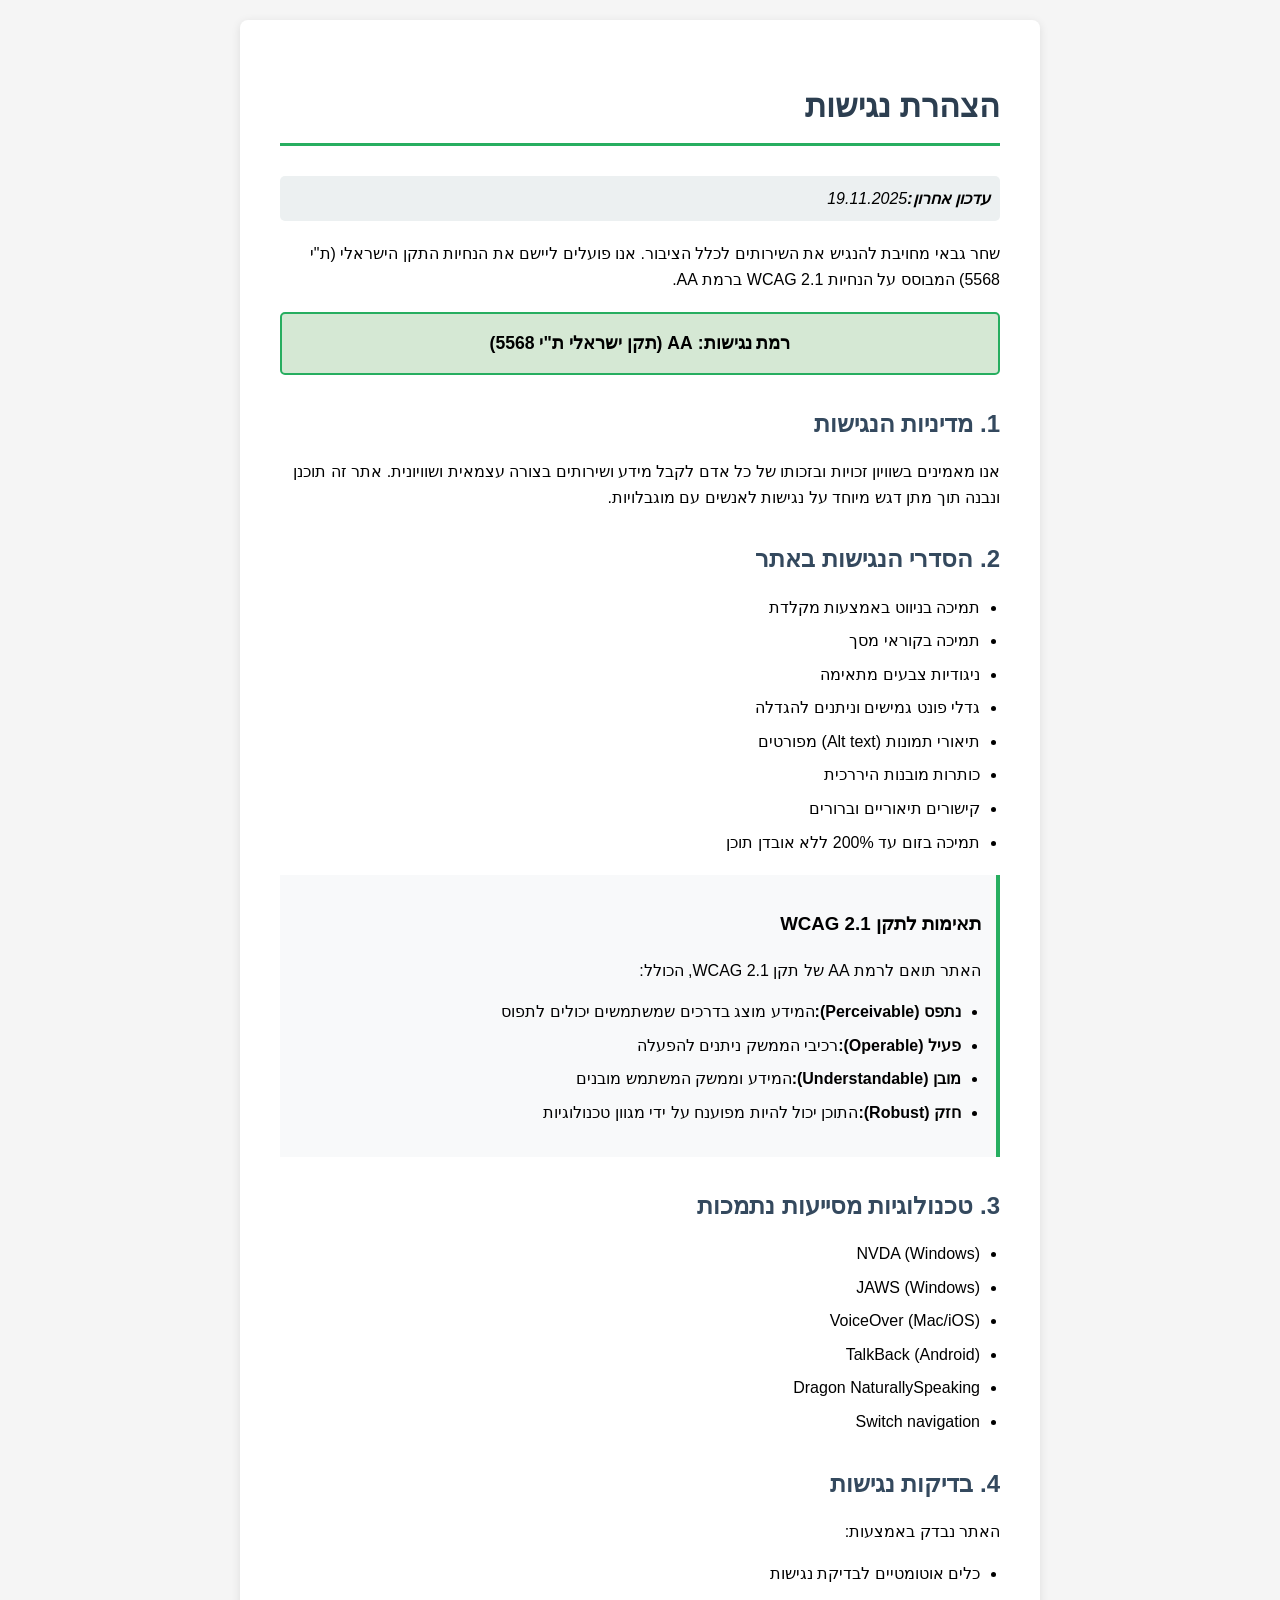
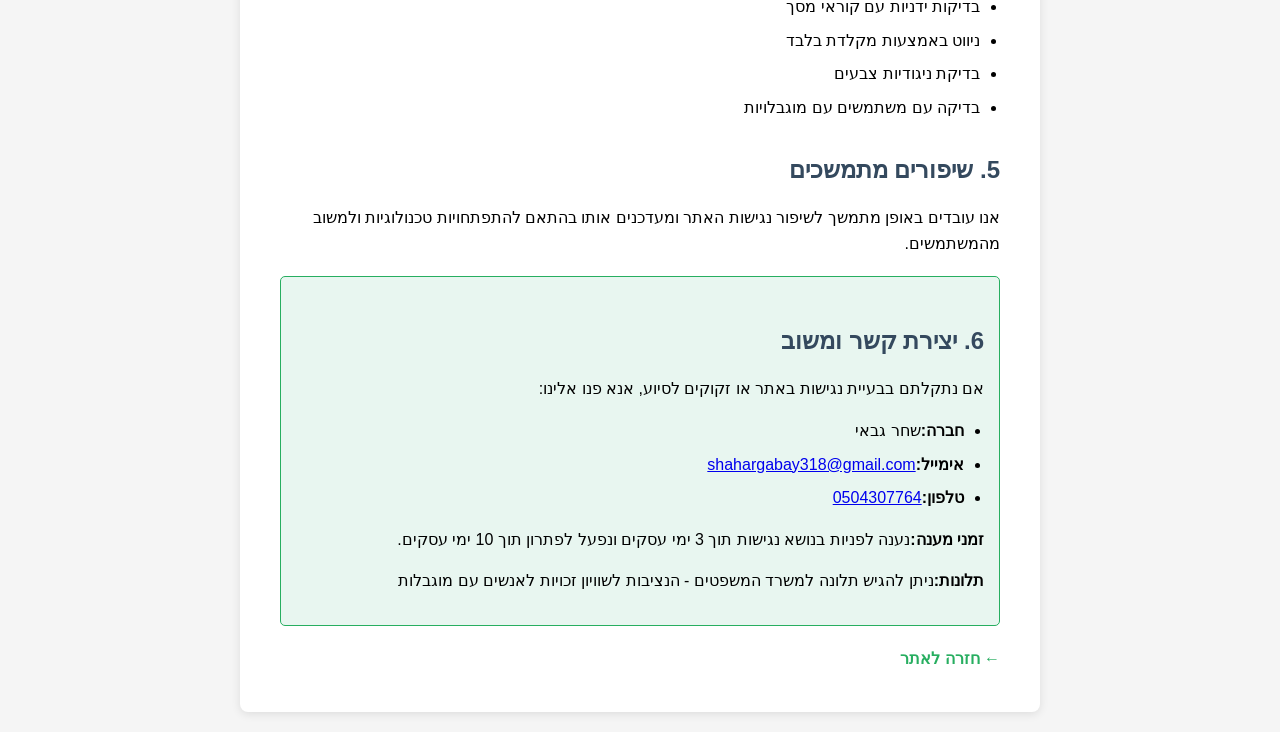
<file: public/accessibility.html>
<!doctype html><html dir="rtl" lang="he"><head><meta charset="UTF-8"><meta content="width=device-width,initial-scale=1" name="viewport"><title>הצהרת נגישות - שחר גבאי</title><style>body{font-family:'Segoe UI',Tahoma,Geneva,Verdana,sans-serif;line-height:1.6;max-width:800px;margin:0 auto;padding:20px;background-color:#f5f5f5;direction:rtl}.container{background:#fff;padding:40px;border-radius:8px;box-shadow:0 2px 10px rgba(0,0,0,.1)}h1{color:#2c3e50;border-bottom:3px solid #27ae60;padding-bottom:10px;margin-bottom:30px}h2{color:#34495e;margin-top:30px;margin-bottom:15px}.last-updated{background:#ecf0f1;padding:10px;border-radius:5px;margin-bottom:20px;font-style:italic}.contact-info{background:#e8f6f0;border:1px solid #27ae60;padding:15px;border-radius:5px;margin-top:20px}.compliance-level{background:#d5e8d4;border:2px solid #27ae60;padding:15px;border-radius:5px;margin:20px 0;text-align:center;font-weight:700;font-size:1.1em}ul{padding-right:20px}li{margin-bottom:8px}.back-link{display:inline-block;margin-top:20px;color:#27ae60;text-decoration:none;font-weight:700}.back-link:hover{text-decoration:underline}.wcag-info{background:#f8f9fa;border-right:4px solid #27ae60;padding:15px;margin:20px 0}</style></head><body><div class="container"><h1>הצהרת נגישות</h1><div class="last-updated"><strong>עדכון אחרון:</strong>19.11.2025</div><p>שחר גבאי מחויבת להנגיש את השירותים לכלל הציבור. אנו פועלים ליישם את הנחיות התקן הישראלי (ת"י 5568) המבוסס על הנחיות WCAG 2.1 ברמת AA.</p><div class="compliance-level">רמת נגישות: AA (תקן ישראלי ת"י 5568)</div><h2>1. מדיניות הנגישות</h2><p>אנו מאמינים בשוויון זכויות ובזכותו של כל אדם לקבל מידע ושירותים בצורה עצמאית ושוויונית. אתר זה תוכנן ונבנה תוך מתן דגש מיוחד על נגישות לאנשים עם מוגבלויות.</p><h2>2. הסדרי הנגישות באתר</h2><ul><li>תמיכה בניווט באמצעות מקלדת</li><li>תמיכה בקוראי מסך</li><li>ניגודיות צבעים מתאימה</li><li>גדלי פונט גמישים וניתנים להגדלה</li><li>תיאורי תמונות (Alt text) מפורטים</li><li>כותרות מובנות היררכית</li><li>קישורים תיאוריים וברורים</li><li>תמיכה בזום עד 200% ללא אובדן תוכן</li></ul><div class="wcag-info"><h3>תאימות לתקן WCAG 2.1</h3><p>האתר תואם לרמת AA של תקן WCAG 2.1, הכולל:</p><ul><li><strong>נתפס (Perceivable):</strong>המידע מוצג בדרכים שמשתמשים יכולים לתפוס</li><li><strong>פעיל (Operable):</strong>רכיבי הממשק ניתנים להפעלה</li><li><strong>מובן (Understandable):</strong>המידע וממשק המשתמש מובנים</li><li><strong>חזק (Robust):</strong>התוכן יכול להיות מפוענח על ידי מגוון טכנולוגיות</li></ul></div><h2>3. טכנולוגיות מסייעות נתמכות</h2><ul><li>NVDA (Windows)</li><li>JAWS (Windows)</li><li>VoiceOver (Mac/iOS)</li><li>TalkBack (Android)</li><li>Dragon NaturallySpeaking</li><li>Switch navigation</li></ul><h2>4. בדיקות נגישות</h2><p>האתר נבדק באמצעות:</p><ul><li>כלים אוטומטיים לבדיקת נגישות</li><li>בדיקות ידניות עם קוראי מסך</li><li>ניווט באמצעות מקלדת בלבד</li><li>בדיקת ניגודיות צבעים</li><li>בדיקה עם משתמשים עם מוגבלויות</li></ul><h2>5. שיפורים מתמשכים</h2><p>אנו עובדים באופן מתמשך לשיפור נגישות האתר ומעדכנים אותו בהתאם להתפתחויות טכנולוגיות ולמשוב מהמשתמשים.</p><div class="contact-info"><h2>6. יצירת קשר ומשוב</h2><p>אם נתקלתם בבעיית נגישות באתר או זקוקים לסיוע, אנא פנו אלינו:</p><ul><li><strong>חברה:</strong>שחר גבאי</li><li><strong>אימייל:</strong><a href="mailto:shahargabay318@gmail.com">shahargabay318@gmail.com</a></li><li><strong>טלפון:</strong><a href="tel:0504307764">0504307764</a></li></ul><p><strong>זמני מענה:</strong>נענה לפניות בנושא נגישות תוך 3 ימי עסקים ונפעל לפתרון תוך 10 ימי עסקים.</p><p><strong>תלונות:</strong>ניתן להגיש תלונה למשרד המשפטים - הנציבות לשוויון זכויות לאנשים עם מוגבלות</p></div><a href="/" class="back-link">← חזרה לאתר</a></div></body></html>
</file>
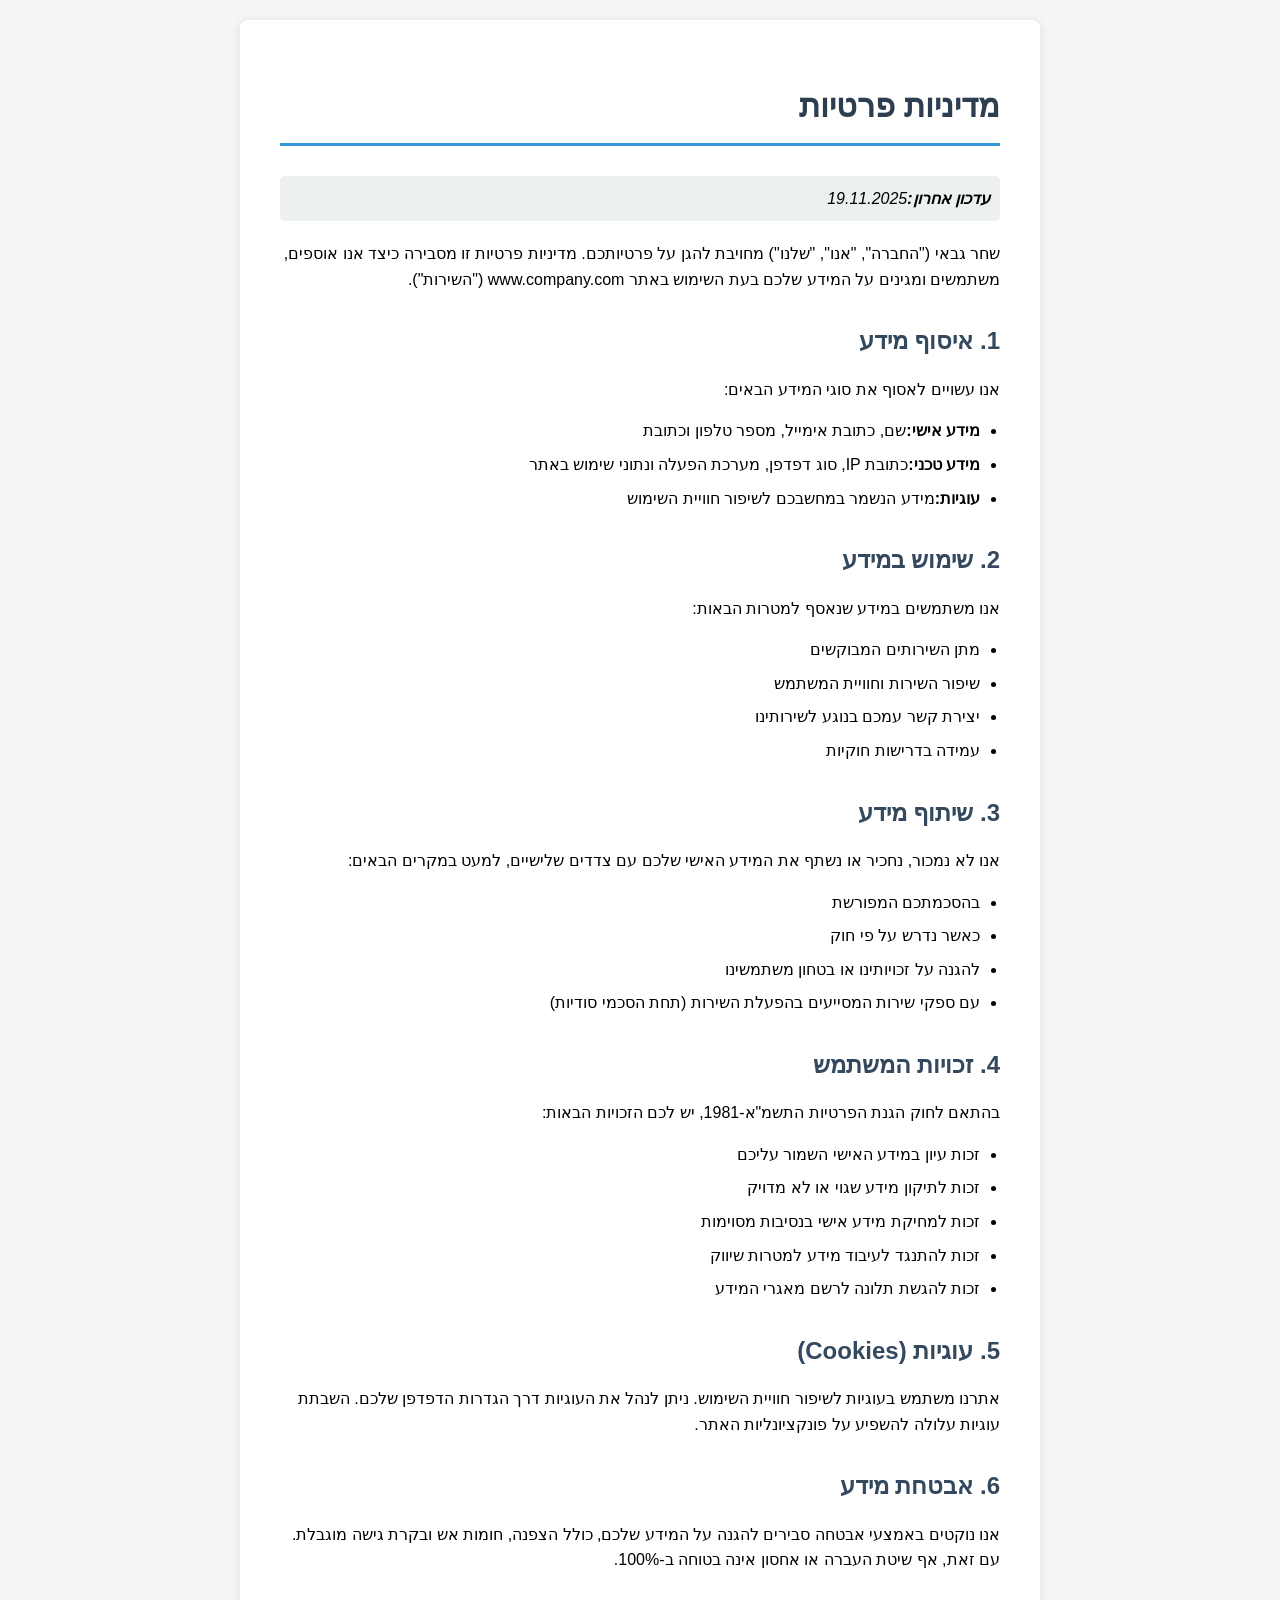
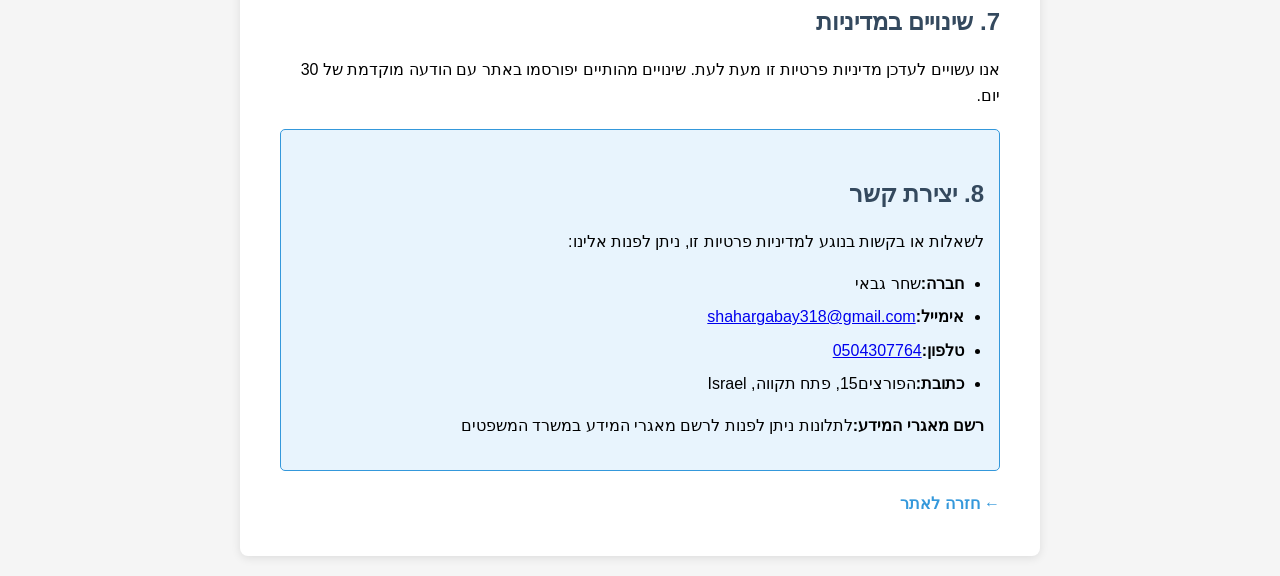
<file: public/privacy.html>
<!doctype html><html dir="rtl" lang="he"><head><meta charset="UTF-8"><meta content="width=device-width,initial-scale=1" name="viewport"><title>מדיניות פרטיות - שחר גבאי</title><style>body{font-family:'Segoe UI',Tahoma,Geneva,Verdana,sans-serif;line-height:1.6;max-width:800px;margin:0 auto;padding:20px;background-color:#f5f5f5;direction:rtl}.container{background:#fff;padding:40px;border-radius:8px;box-shadow:0 2px 10px rgba(0,0,0,.1)}h1{color:#2c3e50;border-bottom:3px solid #3498db;padding-bottom:10px;margin-bottom:30px}h2{color:#34495e;margin-top:30px;margin-bottom:15px}.last-updated{background:#ecf0f1;padding:10px;border-radius:5px;margin-bottom:20px;font-style:italic}.contact-info{background:#e8f4fd;border:1px solid #3498db;padding:15px;border-radius:5px;margin-top:20px}ul{padding-right:20px}li{margin-bottom:8px}.back-link{display:inline-block;margin-top:20px;color:#3498db;text-decoration:none;font-weight:700}.back-link:hover{text-decoration:underline}</style></head><body><div class="container"><h1>מדיניות פרטיות</h1><div class="last-updated"><strong>עדכון אחרון:</strong>19.11.2025</div><p>שחר גבאי ("החברה", "אנו", "שלנו") מחויבת להגן על פרטיותכם. מדיניות פרטיות זו מסבירה כיצד אנו אוספים, משתמשים ומגינים על המידע שלכם בעת השימוש באתר www.company.com ("השירות").</p><h2>1. איסוף מידע</h2><p>אנו עשויים לאסוף את סוגי המידע הבאים:</p><ul><li><strong>מידע אישי:</strong>שם, כתובת אימייל, מספר טלפון וכתובת</li><li><strong>מידע טכני:</strong>כתובת IP, סוג דפדפן, מערכת הפעלה ונתוני שימוש באתר</li><li><strong>עוגיות:</strong>מידע הנשמר במחשבכם לשיפור חוויית השימוש</li></ul><h2>2. שימוש במידע</h2><p>אנו משתמשים במידע שנאסף למטרות הבאות:</p><ul><li>מתן השירותים המבוקשים</li><li>שיפור השירות וחוויית המשתמש</li><li>יצירת קשר עמכם בנוגע לשירותינו</li><li>עמידה בדרישות חוקיות</li></ul><h2>3. שיתוף מידע</h2><p>אנו לא נמכור, נחכיר או נשתף את המידע האישי שלכם עם צדדים שלישיים, למעט במקרים הבאים:</p><ul><li>בהסכמתכם המפורשת</li><li>כאשר נדרש על פי חוק</li><li>להגנה על זכויותינו או בטחון משתמשינו</li><li>עם ספקי שירות המסייעים בהפעלת השירות (תחת הסכמי סודיות)</li></ul><h2>4. זכויות המשתמש</h2><p>בהתאם לחוק הגנת הפרטיות התשמ"א-1981, יש לכם הזכויות הבאות:</p><ul><li>זכות עיון במידע האישי השמור עליכם</li><li>זכות לתיקון מידע שגוי או לא מדויק</li><li>זכות למחיקת מידע אישי בנסיבות מסוימות</li><li>זכות להתנגד לעיבוד מידע למטרות שיווק</li><li>זכות להגשת תלונה לרשם מאגרי המידע</li></ul><h2>5. עוגיות (Cookies)</h2><p>אתרנו משתמש בעוגיות לשיפור חוויית השימוש. ניתן לנהל את העוגיות דרך הגדרות הדפדפן שלכם. השבתת עוגיות עלולה להשפיע על פונקציונליות האתר.</p><h2>6. אבטחת מידע</h2><p>אנו נוקטים באמצעי אבטחה סבירים להגנה על המידע שלכם, כולל הצפנה, חומות אש ובקרת גישה מוגבלת. עם זאת, אף שיטת העברה או אחסון אינה בטוחה ב-100%.</p><h2>7. שינויים במדיניות</h2><p>אנו עשויים לעדכן מדיניות פרטיות זו מעת לעת. שינויים מהותיים יפורסמו באתר עם הודעה מוקדמת של 30 יום.</p><div class="contact-info"><h2>8. יצירת קשר</h2><p>לשאלות או בקשות בנוגע למדיניות פרטיות זו, ניתן לפנות אלינו:</p><ul><li><strong>חברה:</strong>שחר גבאי</li><li><strong>אימייל:</strong><a href="mailto:shahargabay318@gmail.com">shahargabay318@gmail.com</a></li><li><strong>טלפון:</strong><a href="tel:0504307764">0504307764</a></li><li><strong>כתובת:</strong>הפורצים15, פתח תקווה, Israel</li></ul><p><strong>רשם מאגרי המידע:</strong>לתלונות ניתן לפנות לרשם מאגרי המידע במשרד המשפטים</p></div><a href="/" class="back-link">← חזרה לאתר</a></div></body></html>
</file>
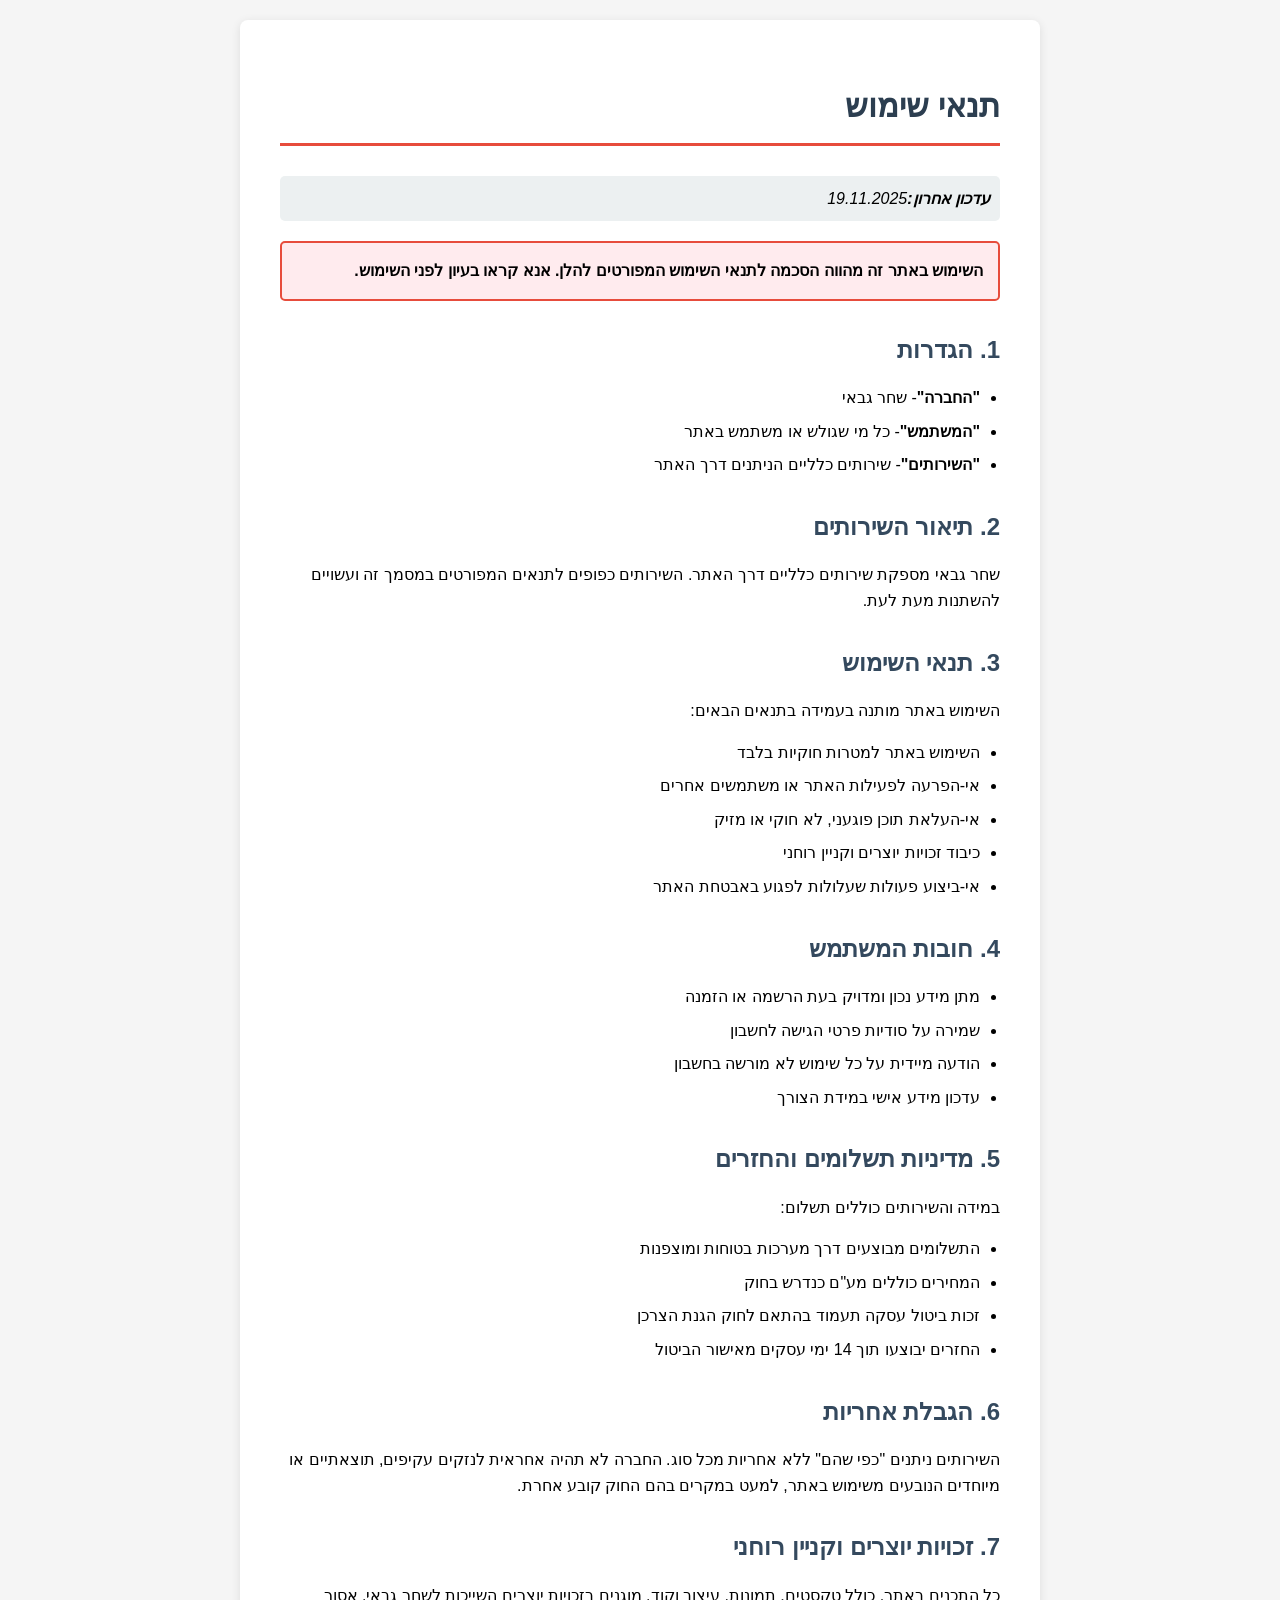
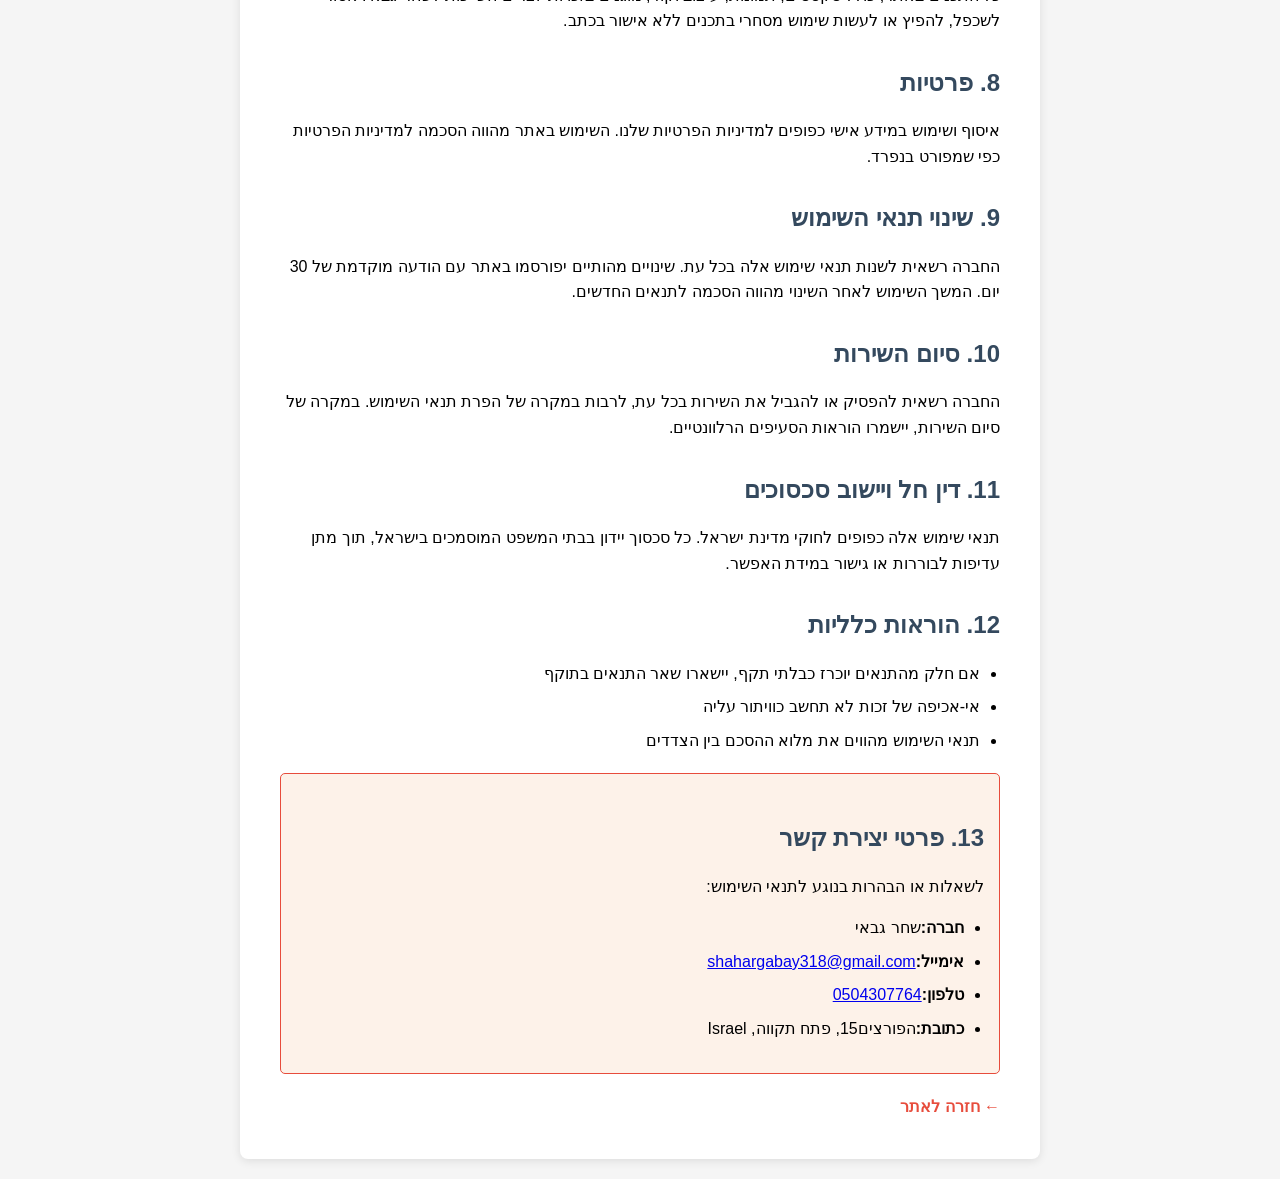
<file: public/terms.html>
<!doctype html><html dir="rtl" lang="he"><head><meta charset="UTF-8"><meta content="width=device-width,initial-scale=1" name="viewport"><title>תנאי שימוש - שחר גבאי</title><style>body{font-family:'Segoe UI',Tahoma,Geneva,Verdana,sans-serif;line-height:1.6;max-width:800px;margin:0 auto;padding:20px;background-color:#f5f5f5;direction:rtl}.container{background:#fff;padding:40px;border-radius:8px;box-shadow:0 2px 10px rgba(0,0,0,.1)}h1{color:#2c3e50;border-bottom:3px solid #e74c3c;padding-bottom:10px;margin-bottom:30px}h2{color:#34495e;margin-top:30px;margin-bottom:15px}.last-updated{background:#ecf0f1;padding:10px;border-radius:5px;margin-bottom:20px;font-style:italic}.contact-info{background:#fdf2e9;border:1px solid #e74c3c;padding:15px;border-radius:5px;margin-top:20px}.important-notice{background:#ffebee;border:2px solid #e74c3c;padding:15px;border-radius:5px;margin:20px 0;font-weight:700}ul{padding-right:20px}li{margin-bottom:8px}.back-link{display:inline-block;margin-top:20px;color:#e74c3c;text-decoration:none;font-weight:700}.back-link:hover{text-decoration:underline}</style></head><body><div class="container"><h1>תנאי שימוש</h1><div class="last-updated"><strong>עדכון אחרון:</strong>19.11.2025</div><div class="important-notice">השימוש באתר זה מהווה הסכמה לתנאי השימוש המפורטים להלן. אנא קראו בעיון לפני השימוש.</div><h2>1. הגדרות</h2><ul><li><strong>"החברה"</strong>- שחר גבאי</li><li><strong>"המשתמש"</strong>- כל מי שגולש או משתמש באתר</li><li><strong>"השירותים"</strong>- שירותים כלליים הניתנים דרך האתר</li></ul><h2>2. תיאור השירותים</h2><p>שחר גבאי מספקת שירותים כלליים דרך האתר. השירותים כפופים לתנאים המפורטים במסמך זה ועשויים להשתנות מעת לעת.</p><h2>3. תנאי השימוש</h2><p>השימוש באתר מותנה בעמידה בתנאים הבאים:</p><ul><li>השימוש באתר למטרות חוקיות בלבד</li><li>אי-הפרעה לפעילות האתר או משתמשים אחרים</li><li>אי-העלאת תוכן פוגעני, לא חוקי או מזיק</li><li>כיבוד זכויות יוצרים וקניין רוחני</li><li>אי-ביצוע פעולות שעלולות לפגוע באבטחת האתר</li></ul><h2>4. חובות המשתמש</h2><ul><li>מתן מידע נכון ומדויק בעת הרשמה או הזמנה</li><li>שמירה על סודיות פרטי הגישה לחשבון</li><li>הודעה מיידית על כל שימוש לא מורשה בחשבון</li><li>עדכון מידע אישי במידת הצורך</li></ul><h2>5. מדיניות תשלומים והחזרים</h2><p>במידה והשירותים כוללים תשלום:</p><ul><li>התשלומים מבוצעים דרך מערכות בטוחות ומוצפנות</li><li>המחירים כוללים מע"ם כנדרש בחוק</li><li>זכות ביטול עסקה תעמוד בהתאם לחוק הגנת הצרכן</li><li>החזרים יבוצעו תוך 14 ימי עסקים מאישור הביטול</li></ul><h2>6. הגבלת אחריות</h2><p>השירותים ניתנים "כפי שהם" ללא אחריות מכל סוג. החברה לא תהיה אחראית לנזקים עקיפים, תוצאתיים או מיוחדים הנובעים משימוש באתר, למעט במקרים בהם החוק קובע אחרת.</p><h2>7. זכויות יוצרים וקניין רוחני</h2><p>כל התכנים באתר, כולל טקסטים, תמונות, עיצוב וקוד, מוגנים בזכויות יוצרים השייכות לשחר גבאי. אסור לשכפל, להפיץ או לעשות שימוש מסחרי בתכנים ללא אישור בכתב.</p><h2>8. פרטיות</h2><p>איסוף ושימוש במידע אישי כפופים למדיניות הפרטיות שלנו. השימוש באתר מהווה הסכמה למדיניות הפרטיות כפי שמפורט בנפרד.</p><h2>9. שינוי תנאי השימוש</h2><p>החברה רשאית לשנות תנאי שימוש אלה בכל עת. שינויים מהותיים יפורסמו באתר עם הודעה מוקדמת של 30 יום. המשך השימוש לאחר השינוי מהווה הסכמה לתנאים החדשים.</p><h2>10. סיום השירות</h2><p>החברה רשאית להפסיק או להגביל את השירות בכל עת, לרבות במקרה של הפרת תנאי השימוש. במקרה של סיום השירות, יישמרו הוראות הסעיפים הרלוונטיים.</p><h2>11. דין חל ויישוב סכסוכים</h2><p>תנאי שימוש אלה כפופים לחוקי מדינת ישראל. כל סכסוך יידון בבתי המשפט המוסמכים בישראל, תוך מתן עדיפות לבוררות או גישור במידת האפשר.</p><h2>12. הוראות כלליות</h2><ul><li>אם חלק מהתנאים יוכרז כבלתי תקף, יישארו שאר התנאים בתוקף</li><li>אי-אכיפה של זכות לא תחשב כוויתור עליה</li><li>תנאי השימוש מהווים את מלוא ההסכם בין הצדדים</li></ul><div class="contact-info"><h2>13. פרטי יצירת קשר</h2><p>לשאלות או הבהרות בנוגע לתנאי השימוש:</p><ul><li><strong>חברה:</strong>שחר גבאי</li><li><strong>אימייל:</strong><a href="mailto:shahargabay318@gmail.com">shahargabay318@gmail.com</a></li><li><strong>טלפון:</strong><a href="tel:0504307764">0504307764</a></li><li><strong>כתובת:</strong>הפורצים15, פתח תקווה, Israel</li></ul></div><a href="/" class="back-link">← חזרה לאתר</a></div></body></html>
</file>
